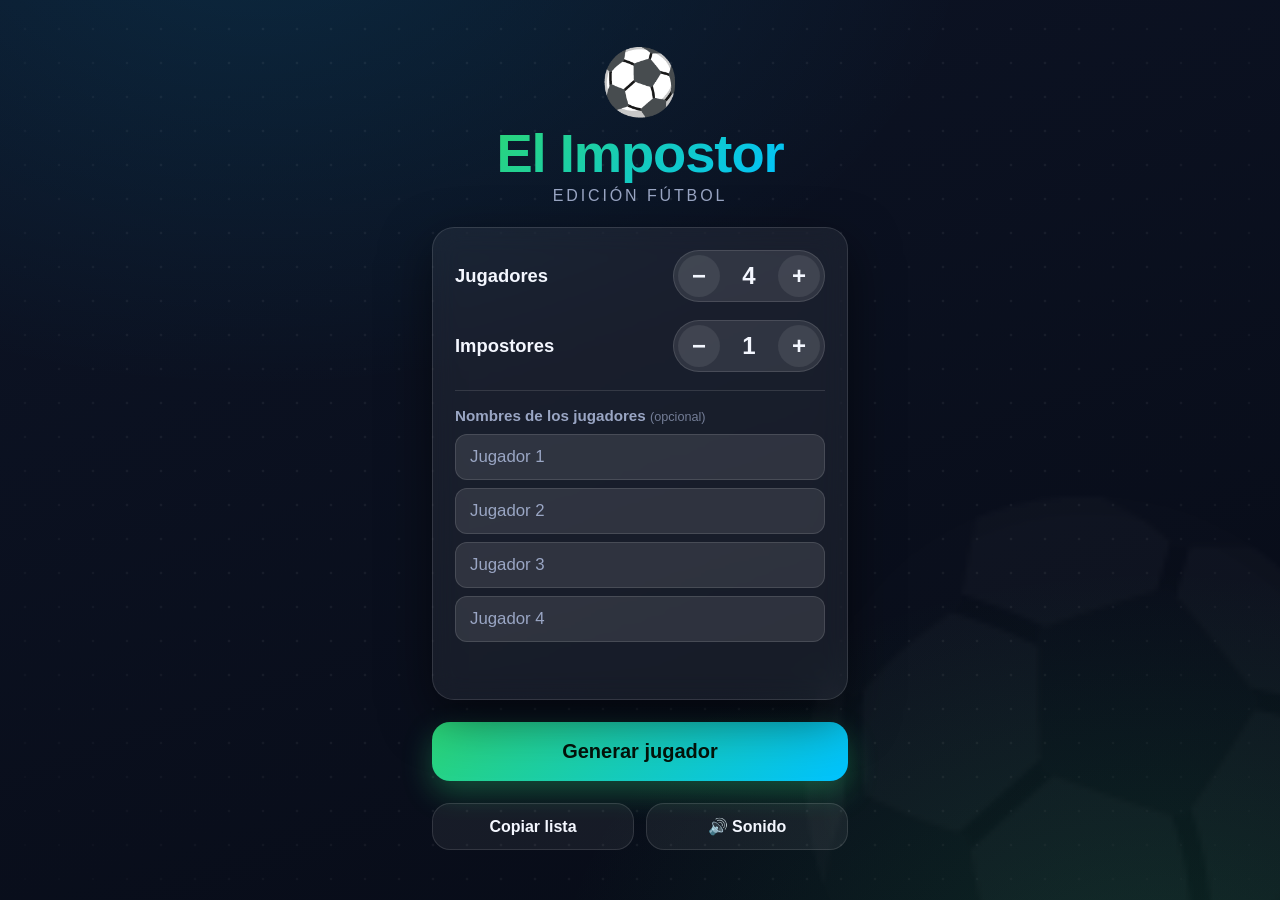
<file: index.html>
<!DOCTYPE html>
<html lang="es">
<head>
  <meta charset="UTF-8" />
  <!-- viewport-fit=cover habilita las safe-areas del notch en iPhone -->
  <meta name="viewport" content="width=device-width, initial-scale=1.0, viewport-fit=cover, maximum-scale=1.0, user-scalable=no" />
  <meta name="theme-color" content="#0a0e1a" />
  <meta name="apple-mobile-web-app-capable" content="yes" />
  <meta name="apple-mobile-web-app-status-bar-style" content="black-translucent" />
  <title>El Impostor ⚽ — Fútbol</title>
  <link rel="stylesheet" href="styles.css" />
</head>
<body>
  <!-- Capa de fondo con detalles sutiles de fútbol -->
  <div class="bg" aria-hidden="true"></div>

  <main class="app">

    <!-- ============ PANTALLA 1: CONFIGURACIÓN ============ -->
    <section class="screen is-active" id="screen-setup">
      <div class="brand">
        <div class="brand__ball" aria-hidden="true">⚽</div>
        <h1 class="brand__title">El Impostor</h1>
        <p class="brand__subtitle">Edición Fútbol</p>
      </div>

      <div class="card-panel">
        <!-- Cantidad de jugadores -->
        <div class="field">
          <label class="field__label" for="cfg-players">Jugadores</label>
          <div class="stepper">
            <button class="stepper__btn" type="button" data-step="players" data-dir="-1" aria-label="Menos jugadores">−</button>
            <span class="stepper__value" id="cfg-players">4</span>
            <button class="stepper__btn" type="button" data-step="players" data-dir="1" aria-label="Más jugadores">+</button>
          </div>
        </div>

        <!-- Cantidad de impostores -->
        <div class="field">
          <label class="field__label" for="cfg-impostors">Impostores</label>
          <div class="stepper">
            <button class="stepper__btn" type="button" data-step="impostors" data-dir="-1" aria-label="Menos impostores">−</button>
            <span class="stepper__value" id="cfg-impostors">1</span>
            <button class="stepper__btn" type="button" data-step="impostors" data-dir="1" aria-label="Más impostores">+</button>
          </div>
        </div>

        <!-- Nombres de los participantes (opcional) -->
        <div class="names">
          <span class="names__title">Nombres de los jugadores <small>(opcional)</small></span>
          <div class="names__list" id="names-list"><!-- JS genera un input por jugador --></div>
        </div>

        <!-- Mensaje de validación -->
        <p class="hint" id="setup-hint"></p>
      </div>

      <button class="btn btn--primary" id="btn-generate">Generar jugador</button>

      <!-- Opciones secundarias -->
      <div class="row-options">
        <button class="btn btn--ghost btn--sm" id="btn-copy">Copiar lista</button>
        <button class="btn btn--ghost btn--sm" id="btn-sound" aria-pressed="true">🔊 Sonido</button>
      </div>
    </section>

    <!-- ============ PANTALLA 2: TURNO DEL JUGADOR ============ -->
    <section class="screen" id="screen-turn">
      <p class="counter" id="turn-counter">Jugador 1 de 4</p>
      <h2 class="turn-name" id="turn-name">Tu turno</h2>
      <p class="pass-hint">Pasá el celular y tocá la carta cuando estés solo.</p>

      <!-- Carta con efecto de volteo (flip) -->
      <div class="card-flip" id="card" role="button" tabindex="0" aria-label="Tocar para ver tu rol">
        <div class="card-flip__inner" id="card-inner">
          <!-- Frente: tapada -->
          <div class="card-flip__face card-flip__front">
            <span class="card-flip__ball">⚽</span>
            <span class="card-flip__tap">Tocá para ver tu rol</span>
          </div>
          <!-- Dorso: rol revelado -->
          <div class="card-flip__face card-flip__back" id="card-back">
            <span class="role" id="role-text"></span>
          </div>
        </div>
      </div>

      <button class="btn btn--primary is-hidden" id="btn-next">Siguiente jugador</button>
    </section>

    <!-- ============ PANTALLA 3: FINAL ============ -->
    <section class="screen" id="screen-final">
      <div class="final">
        <div class="final__icon" aria-hidden="true">🏆</div>
        <h2 class="final__title">Todos recibieron su rol.</h2>
        <p class="final__sub">¡Empieza el juego!</p>
      </div>
      <button class="btn btn--primary" id="btn-newgame">Nueva partida</button>
      <button class="btn btn--ghost btn--sm" id="btn-config">Cambiar configuración</button>
    </section>

  </main>

  <!-- Aviso temporal (toast) para feedback de "copiar" -->
  <div class="toast" id="toast" role="status" aria-live="polite"></div>

  <script src="script.js"></script>
</body>
</html>
</file>
<file: styles.css>
/* ============================================================
   EL IMPOSTOR — EDICIÓN FÚTBOL
   Estilo oscuro moderno, mobile-first, con efecto tipo app iOS.
   ============================================================ */

/* ---------- Variables de tema ---------- */
:root {
  --bg-0: #070b16;          /* fondo más oscuro */
  --bg-1: #0d1426;          /* fondo medio */
  --surface: rgba(255, 255, 255, 0.06);
  --surface-strong: rgba(255, 255, 255, 0.1);
  --border: rgba(255, 255, 255, 0.12);
  --text: #f4f7ff;
  --text-dim: #9aa6c4;
  --accent: #2bd576;        /* verde césped */
  --accent-2: #00c2ff;      /* celeste */
  --danger: #ff4d6d;        /* impostor */
  --radius: 22px;
  --shadow: 0 18px 50px rgba(0, 0, 0, 0.5);
  --ease: cubic-bezier(0.16, 1, 0.3, 1); /* easing suave tipo iOS */
}

/* ---------- Reset básico ---------- */
*,
*::before,
*::after { box-sizing: border-box; margin: 0; padding: 0; }

html, body { height: 100%; }

body {
  font-family: -apple-system, BlinkMacSystemFont, "Segoe UI", Roboto, Helvetica, Arial, sans-serif;
  color: var(--text);
  background: var(--bg-0);
  overflow: hidden;
  -webkit-font-smoothing: antialiased;
  text-rendering: optimizeLegibility;
  /* Evita el resaltado azul al tocar en mobile */
  -webkit-tap-highlight-color: transparent;
  user-select: none;
}

/* ============================================================
   FONDO: gradientes + detalles sutiles de fútbol
   ============================================================ */
.bg {
  position: fixed;
  inset: 0;
  z-index: -1;
  background:
    radial-gradient(1200px 800px at 20% -10%, rgba(0, 194, 255, 0.12), transparent 60%),
    radial-gradient(1000px 700px at 90% 110%, rgba(43, 213, 118, 0.14), transparent 60%),
    linear-gradient(160deg, var(--bg-1), var(--bg-0));
}

/* Patrón hexagonal sutil (como una pelota de fútbol) sobre el fondo */
.bg::before {
  content: "";
  position: absolute;
  inset: -10%;
  opacity: 0.05;
  background-image:
    radial-gradient(circle at 50% 50%, #fff 1.5px, transparent 1.6px);
  background-size: 34px 34px;
  -webkit-mask-image: radial-gradient(circle at 50% 40%, #000 50%, transparent 90%);
          mask-image: radial-gradient(circle at 50% 40%, #000 50%, transparent 90%);
}

/* Líneas tenues de cancha */
.bg::after {
  content: "⚽";
  position: absolute;
  font-size: 40vmax;
  right: -10vmax;
  bottom: -14vmax;
  opacity: 0.025;
  filter: grayscale(1);
  pointer-events: none;
}

/* ============================================================
   LAYOUT DE LA APP
   ============================================================ */
.app {
  position: relative;
  width: 100%;
  max-width: 460px;
  min-height: 100dvh;
  margin: 0 auto;
  /* Respeta las safe-areas del iPhone */
  padding:
    calc(env(safe-area-inset-top) + 24px)
    22px
    calc(env(safe-area-inset-bottom) + 24px);
}

/* ============================================================
   PANTALLAS Y TRANSICIONES
   ============================================================ */
.screen {
  position: absolute;
  inset: 0;
  display: none;
  flex-direction: column;
  align-items: center;
  justify-content: center;
  gap: 22px;
  padding:
    calc(env(safe-area-inset-top) + 24px)
    22px
    calc(env(safe-area-inset-bottom) + 24px);
}

.screen.is-active {
  display: flex;
  /* Entrada elegante de cada pantalla */
  animation: screenIn 0.5s var(--ease) both;
}

@keyframes screenIn {
  from { opacity: 0; transform: translateY(18px) scale(0.98); }
  to   { opacity: 1; transform: translateY(0) scale(1); }
}

/* ============================================================
   MARCA / TÍTULO
   ============================================================ */
.brand { text-align: center; }

.brand__ball {
  font-size: 64px;
  line-height: 1;
  animation: float 3.5s ease-in-out infinite;
}

@keyframes float {
  0%, 100% { transform: translateY(0) rotate(-6deg); }
  50%      { transform: translateY(-10px) rotate(6deg); }
}

.brand__title {
  font-size: clamp(2.4rem, 11vw, 3.4rem);
  font-weight: 800;
  letter-spacing: -0.02em;
  margin-top: 8px;
  background: linear-gradient(135deg, var(--accent), var(--accent-2));
  -webkit-background-clip: text;
          background-clip: text;
  -webkit-text-fill-color: transparent;
}

.brand__subtitle {
  color: var(--text-dim);
  font-size: 1rem;
  letter-spacing: 0.18em;
  text-transform: uppercase;
  margin-top: 2px;
}

/* ============================================================
   PANEL DE CONFIGURACIÓN
   ============================================================ */
.card-panel {
  width: 100%;
  background: var(--surface);
  border: 1px solid var(--border);
  border-radius: var(--radius);
  padding: 22px;
  backdrop-filter: blur(14px);
  -webkit-backdrop-filter: blur(14px);
  box-shadow: var(--shadow);
  display: flex;
  flex-direction: column;
  gap: 18px;
}

.field {
  display: flex;
  align-items: center;
  justify-content: space-between;
}

.field__label {
  font-size: 1.15rem;
  font-weight: 600;
}

/* Stepper estilo iOS */
.stepper {
  display: flex;
  align-items: center;
  gap: 6px;
  background: var(--surface-strong);
  border: 1px solid var(--border);
  border-radius: 999px;
  padding: 4px;
}

.stepper__btn {
  width: 42px;
  height: 42px;
  border: none;
  border-radius: 999px;
  background: rgba(255, 255, 255, 0.08);
  color: var(--text);
  font-size: 1.5rem;
  font-weight: 600;
  cursor: pointer;
  transition: transform 0.12s var(--ease), background 0.2s;
}

.stepper__btn:active { transform: scale(0.88); background: var(--accent); color: #04130a; }

.stepper__value {
  min-width: 46px;
  text-align: center;
  font-size: 1.5rem;
  font-weight: 700;
  font-variant-numeric: tabular-nums;
}

/* ---------- Lista de nombres de participantes ---------- */
.names {
  display: flex;
  flex-direction: column;
  gap: 10px;
  border-top: 1px solid var(--border);
  padding-top: 16px;
}

.names__title {
  font-size: 0.95rem;
  font-weight: 600;
  color: var(--text-dim);
}

.names__title small { opacity: 0.7; font-weight: 400; }

.names__list {
  display: flex;
  flex-direction: column;
  gap: 8px;
  max-height: 230px;
  overflow-y: auto;
  -webkit-overflow-scrolling: touch;
}

.name-input {
  width: 100%;
  background: var(--surface-strong);
  border: 1px solid var(--border);
  border-radius: 12px;
  padding: 12px 14px;
  color: var(--text);
  font-size: 1.05rem;
  font-family: inherit;
  transition: border-color 0.2s, background 0.2s;
}

.name-input::placeholder { color: var(--text-dim); }

.name-input:focus {
  outline: none;
  border-color: var(--accent);
  background: rgba(43, 213, 118, 0.08);
}

.hint {
  min-height: 1.2em;
  font-size: 0.9rem;
  color: var(--danger);
  text-align: center;
}

/* ============================================================
   BOTONES
   ============================================================ */
.btn {
  width: 100%;
  border: none;
  border-radius: 18px;
  padding: 18px 22px;
  font-size: 1.25rem;
  font-weight: 700;
  font-family: inherit;
  cursor: pointer;
  transition: transform 0.14s var(--ease), box-shadow 0.2s, opacity 0.2s;
}

.btn:active { transform: scale(0.96); }

.btn--primary {
  color: #04130a;
  background: linear-gradient(135deg, var(--accent), var(--accent-2));
  box-shadow: 0 12px 30px rgba(43, 213, 118, 0.32);
}

.btn--ghost {
  background: var(--surface);
  color: var(--text);
  border: 1px solid var(--border);
}

.btn--sm {
  font-size: 1rem;
  padding: 13px 16px;
  width: auto;
  flex: 1;
}

.row-options {
  display: flex;
  gap: 12px;
  width: 100%;
}

.is-hidden { display: none !important; }

/* ============================================================
   PANTALLA DE TURNO
   ============================================================ */
.counter {
  font-size: 1.05rem;
  font-weight: 700;
  letter-spacing: 0.06em;
  text-transform: uppercase;
  color: var(--text-dim);
}

.turn-name {
  font-size: clamp(1.8rem, 8vw, 2.6rem);
  font-weight: 800;
  letter-spacing: -0.02em;
  margin-top: -10px;
  text-align: center;
  word-break: break-word;
}

.pass-hint {
  color: var(--text-dim);
  text-align: center;
  font-size: 1rem;
  max-width: 320px;
  margin-top: -8px;
}

/* ---------- Carta con volteo 3D ---------- */
.card-flip {
  width: min(86vw, 360px);
  aspect-ratio: 3 / 4;
  perspective: 1400px;
  cursor: pointer;
}

.card-flip__inner {
  position: relative;
  width: 100%;
  height: 100%;
  transition: transform 0.7s var(--ease);
  transform-style: preserve-3d;
}

.card-flip.is-flipped .card-flip__inner {
  transform: rotateY(180deg);
}

.card-flip__face {
  position: absolute;
  inset: 0;
  backface-visibility: hidden;
  -webkit-backface-visibility: hidden;
  border-radius: 26px;
  display: flex;
  flex-direction: column;
  align-items: center;
  justify-content: center;
  gap: 16px;
  padding: 24px;
  text-align: center;
  border: 1px solid var(--border);
  box-shadow: var(--shadow);
}

/* Frente (tapada) */
.card-flip__front {
  background:
    radial-gradient(120% 120% at 50% 0%, rgba(0, 194, 255, 0.18), transparent 55%),
    linear-gradient(160deg, #16203a, #0b1120);
}

.card-flip__ball {
  font-size: 84px;
  animation: spin 8s linear infinite;
}

@keyframes spin { to { transform: rotate(360deg); } }

.card-flip__tap {
  color: var(--text-dim);
  font-size: 1.15rem;
  font-weight: 600;
}

/* Dorso (rol) */
.card-flip__back {
  transform: rotateY(180deg);
  background:
    radial-gradient(120% 120% at 50% 0%, rgba(43, 213, 118, 0.16), transparent 55%),
    linear-gradient(160deg, #0e1c14, #0b1120);
}

/* Nombre del jugador ENORME */
.role {
  font-size: clamp(2rem, 9vw, 3.2rem);
  font-weight: 900;
  line-height: 1.05;
  letter-spacing: -0.02em;
  word-break: break-word;
}

/* Variante impostor */
.card-flip__back.is-impostor {
  background:
    radial-gradient(120% 120% at 50% 0%, rgba(255, 77, 109, 0.22), transparent 55%),
    linear-gradient(160deg, #2a0f18, #160a10);
}

.role.is-impostor {
  color: var(--danger);
  text-transform: uppercase;
  text-shadow: 0 0 30px rgba(255, 77, 109, 0.5);
}

/* Animación al revelar el rol */
.card-flip.is-flipped .role {
  animation: pop 0.5s var(--ease) 0.35s both;
}

@keyframes pop {
  0%   { opacity: 0; transform: scale(0.7); }
  60%  { transform: scale(1.08); }
  100% { opacity: 1; transform: scale(1); }
}

/* ============================================================
   PANTALLA FINAL
   ============================================================ */
.final { text-align: center; }

.final__icon {
  font-size: 80px;
  animation: float 3.5s ease-in-out infinite;
}

.final__title {
  font-size: clamp(1.8rem, 8vw, 2.6rem);
  font-weight: 800;
  margin-top: 10px;
}

.final__sub {
  font-size: clamp(1.4rem, 6vw, 2rem);
  font-weight: 700;
  margin-top: 6px;
  background: linear-gradient(135deg, var(--accent), var(--accent-2));
  -webkit-background-clip: text;
          background-clip: text;
  -webkit-text-fill-color: transparent;
}

/* ============================================================
   TOAST (aviso temporal)
   ============================================================ */
.toast {
  position: fixed;
  left: 50%;
  bottom: calc(env(safe-area-inset-bottom) + 28px);
  transform: translate(-50%, 30px);
  background: rgba(20, 28, 48, 0.95);
  border: 1px solid var(--border);
  color: var(--text);
  padding: 14px 20px;
  border-radius: 14px;
  font-size: 0.95rem;
  font-weight: 600;
  opacity: 0;
  pointer-events: none;
  transition: opacity 0.3s, transform 0.3s var(--ease);
  backdrop-filter: blur(10px);
  -webkit-backdrop-filter: blur(10px);
  z-index: 50;
}

.toast.is-show {
  opacity: 1;
  transform: translate(-50%, 0);
}

/* Respeta usuarios que prefieren menos movimiento */
@media (prefers-reduced-motion: reduce) {
  *, *::before, *::after {
    animation-duration: 0.001ms !important;
    transition-duration: 0.05ms !important;
  }
}
</file>
